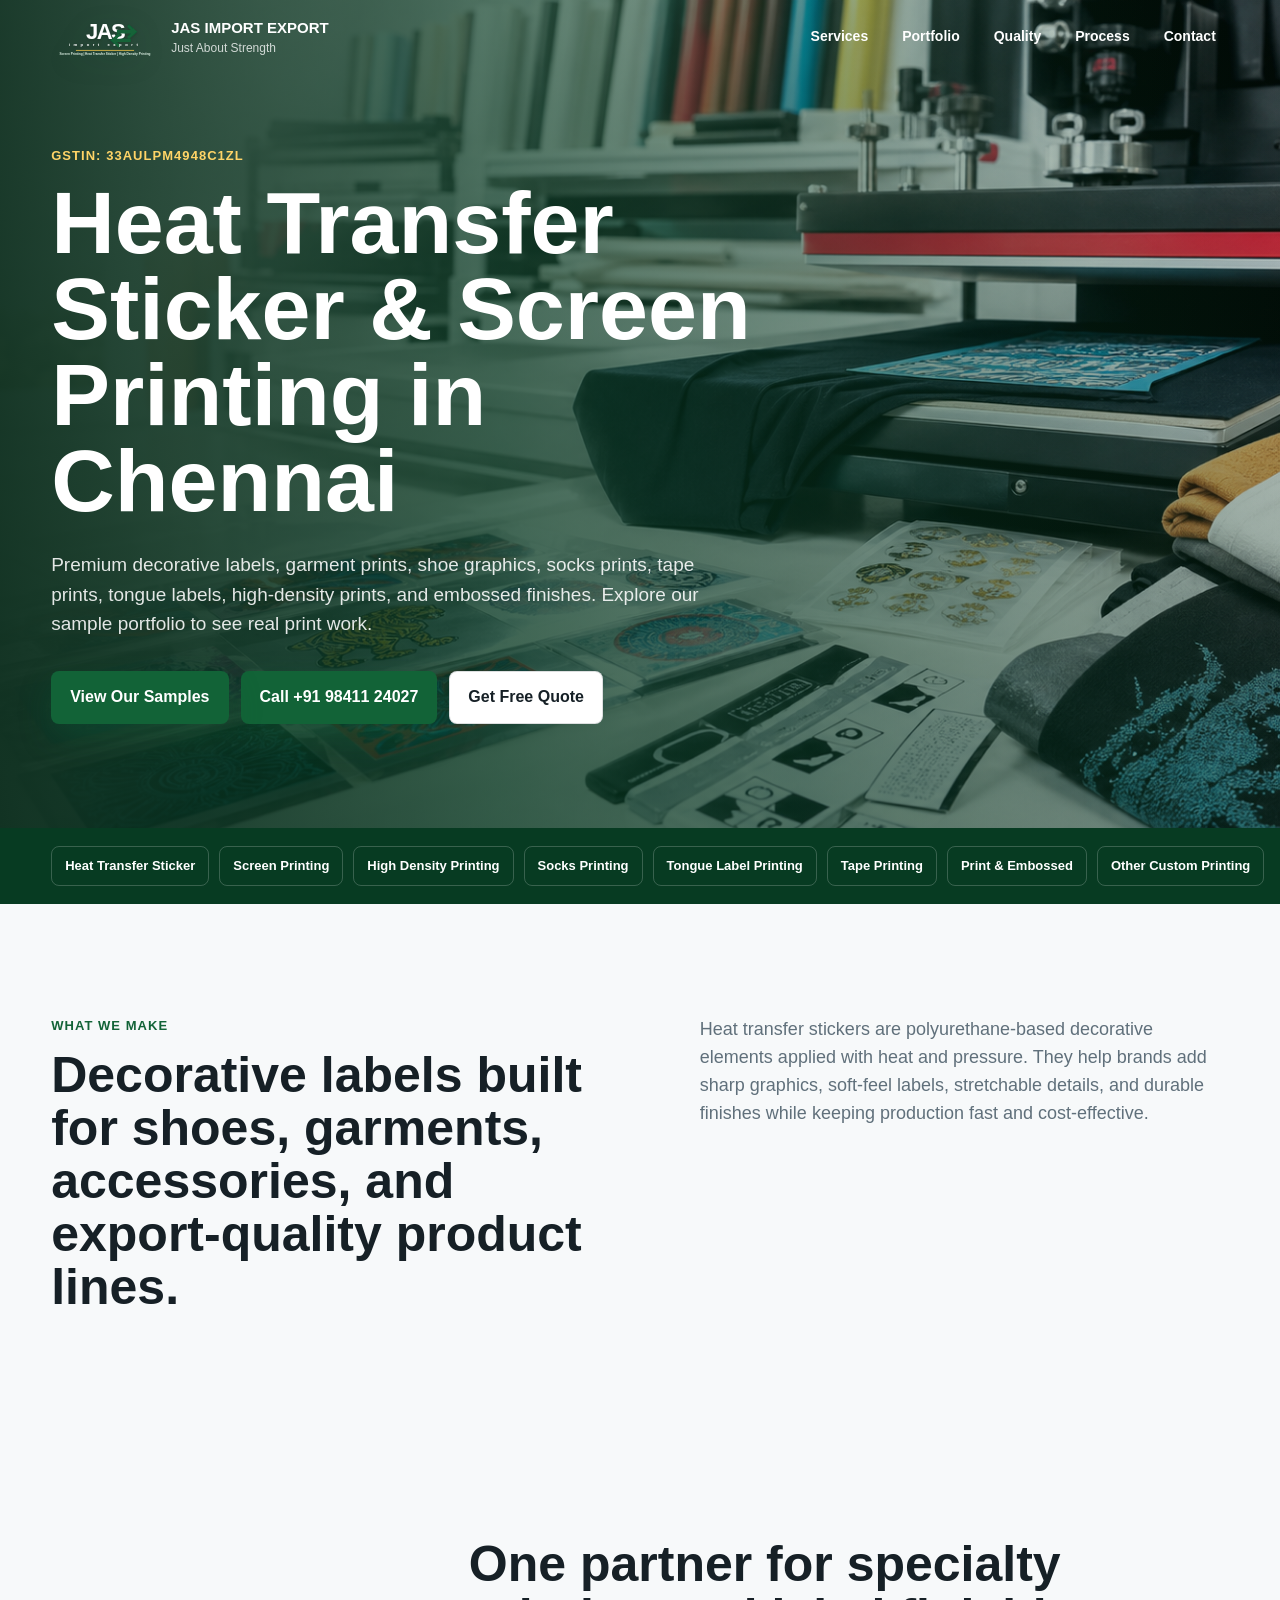
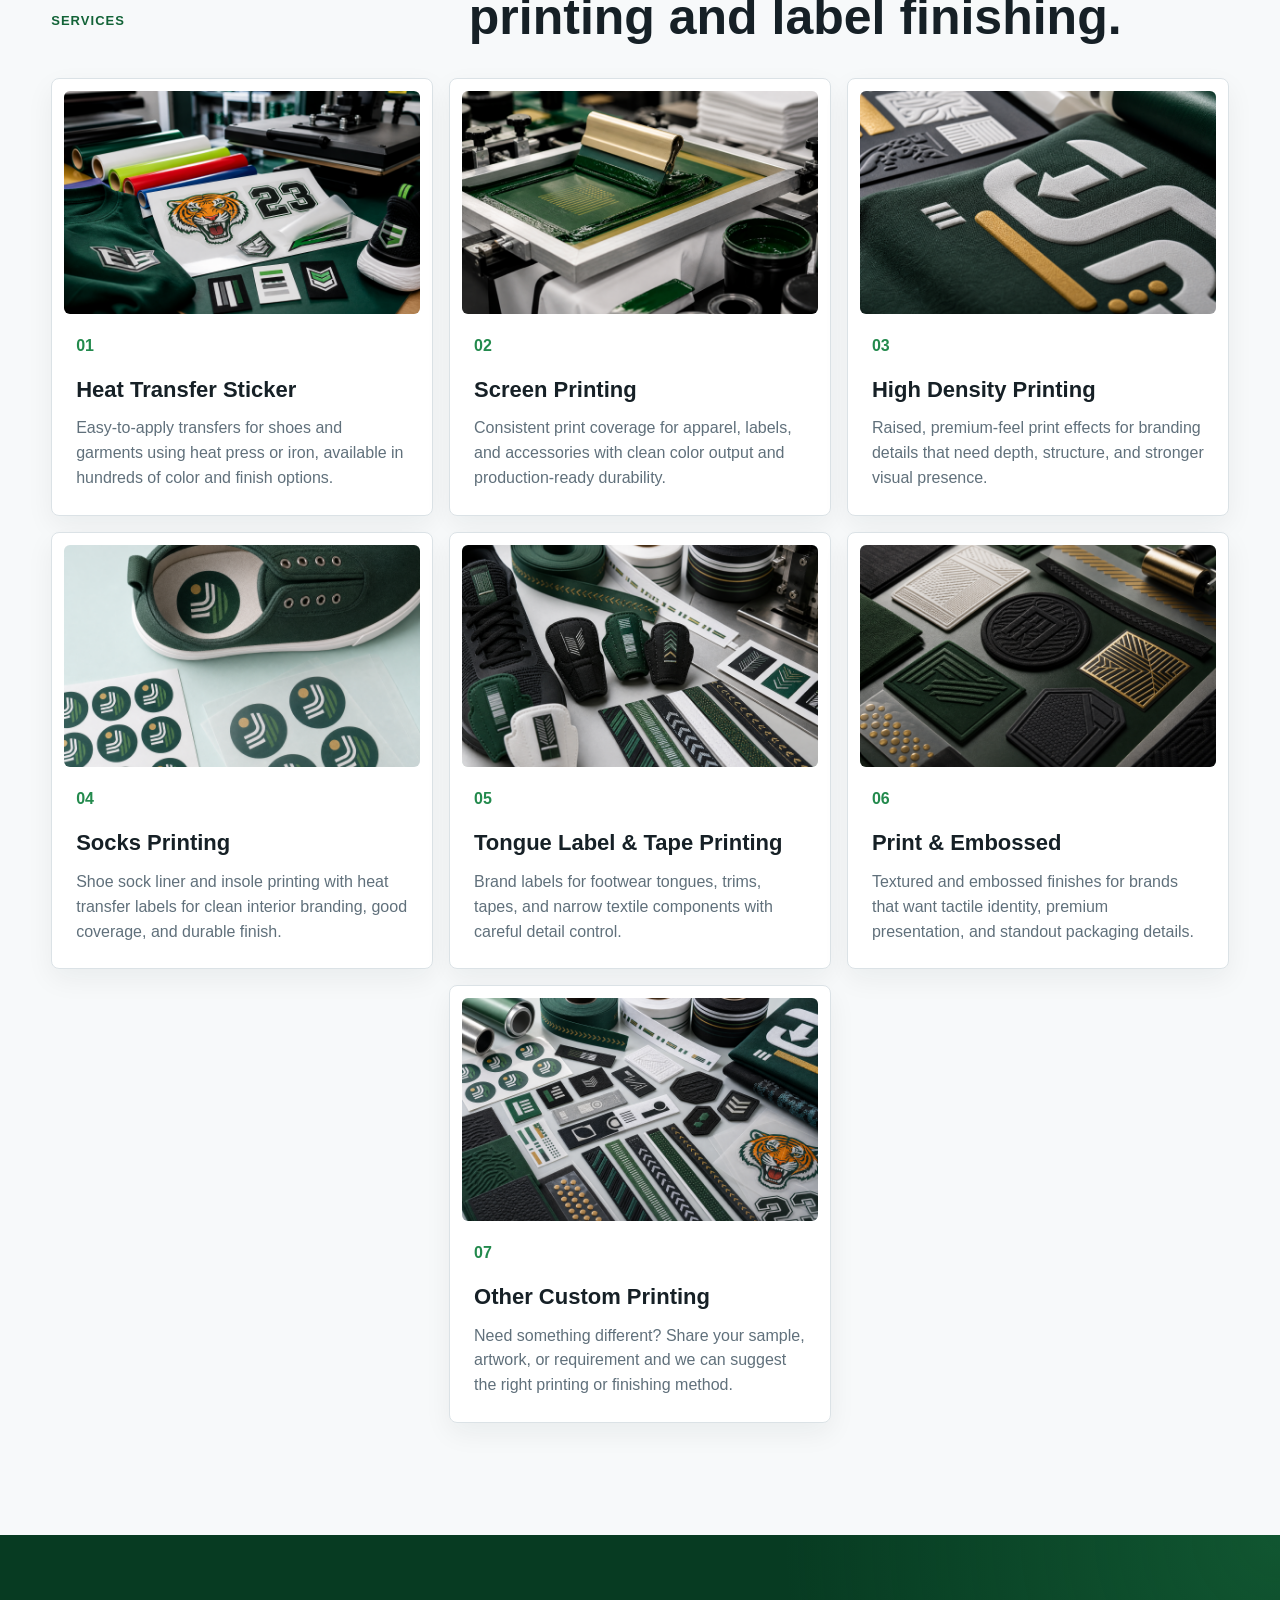
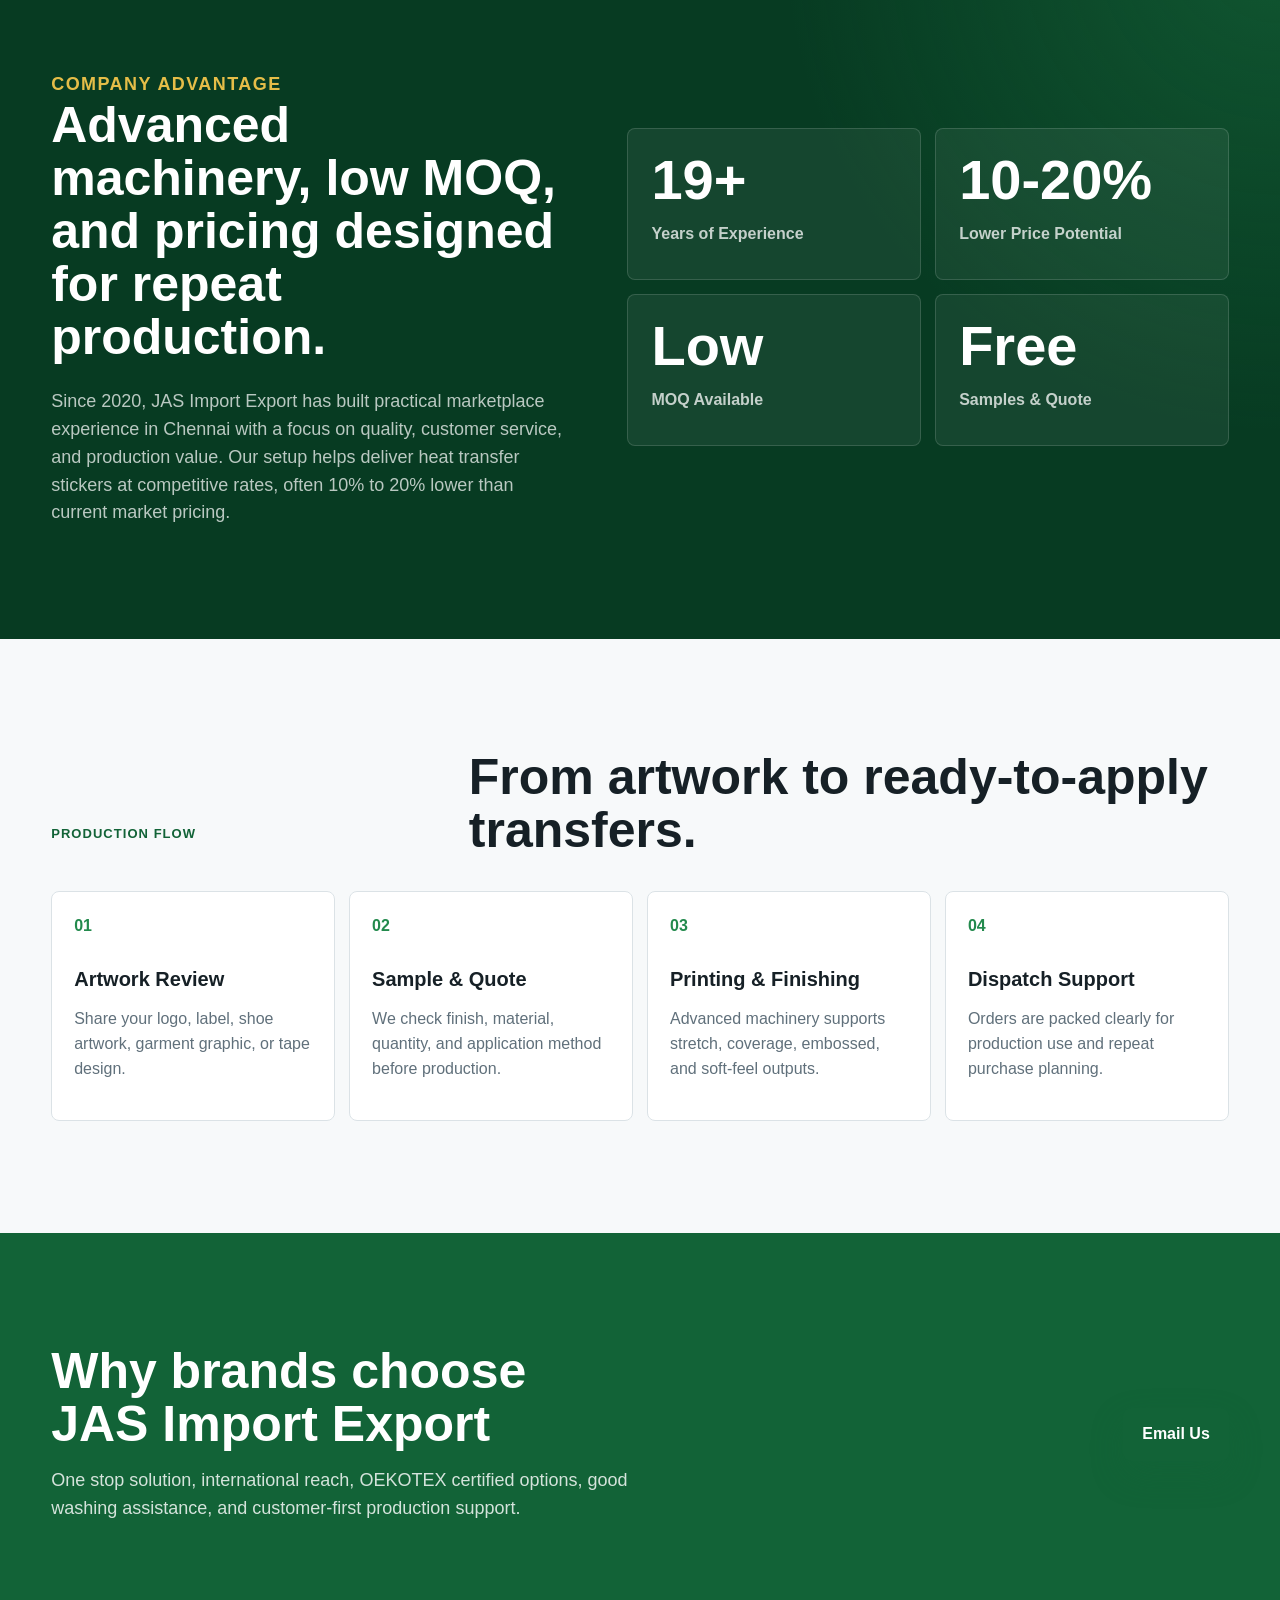
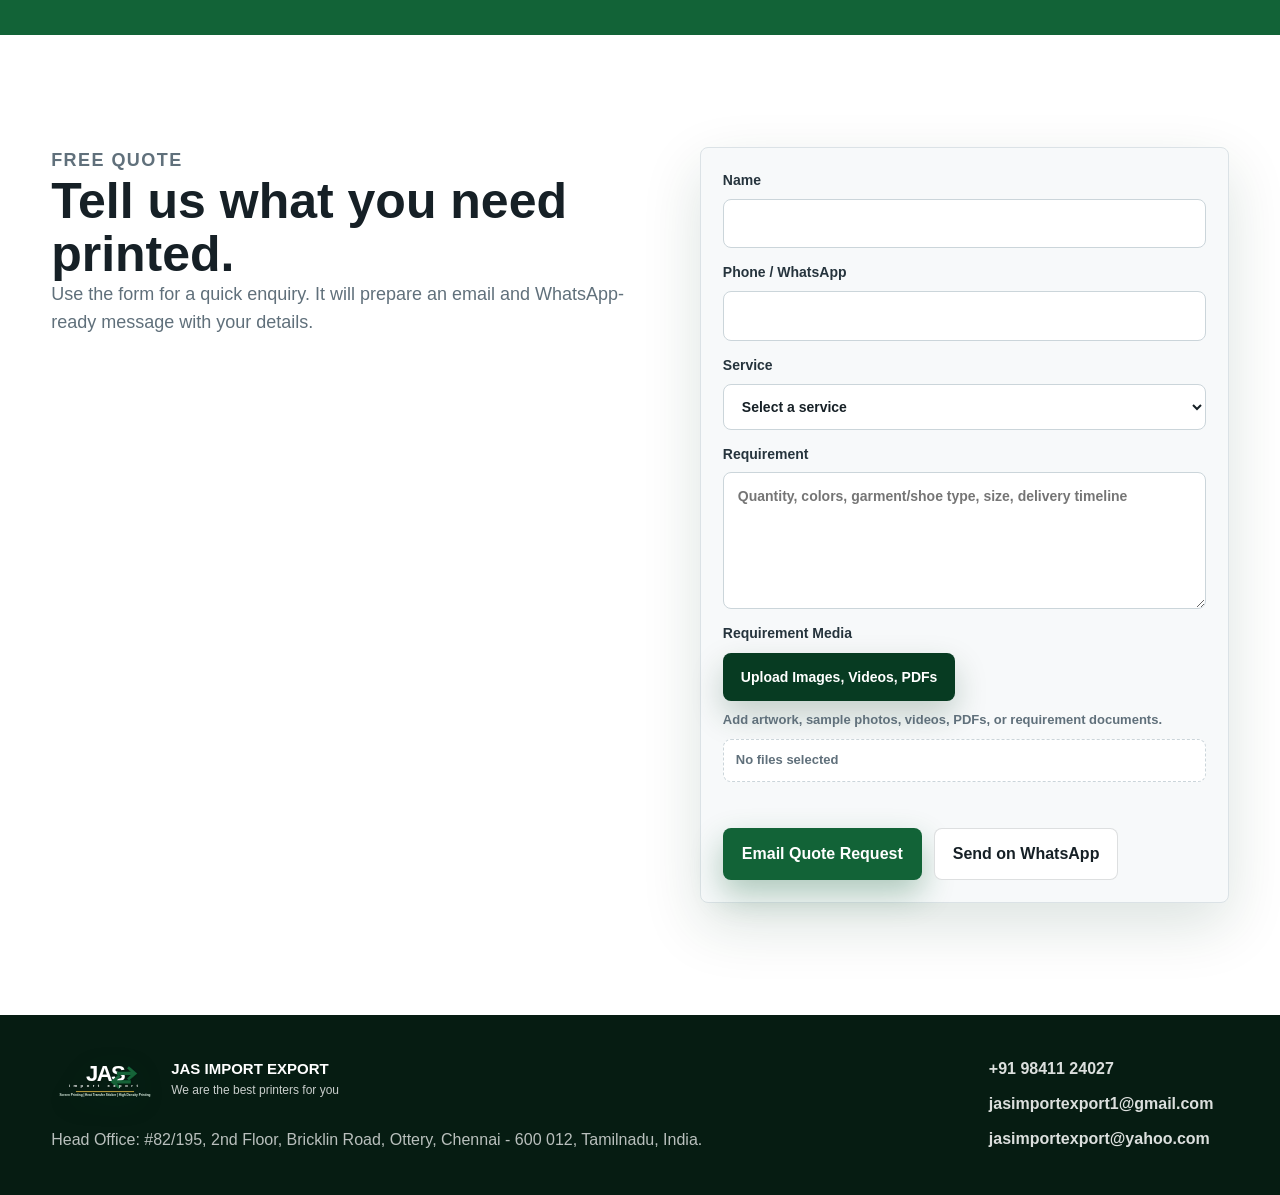
<file: index.html>
<!doctype html>
<html lang="en">
  <head>
    <meta charset="utf-8">
    <meta name="viewport" content="width=device-width, initial-scale=1">
    <title>JAS Import Export | Heat Transfer Sticker & Screen Printing Chennai</title>
    <meta
      name="description"
      content="JAS Import Export in Chennai offers heat transfer stickers, screen printing, high density printing, socks printing, tongue label printing, tape printing, print and embossed solutions."
    >
    <link rel="preload" as="image" href="./assets/heat-transfer-hero.png">
    <link rel="stylesheet" href="./styles.css">
  </head>
  <body>
    <header class="site-header" data-header>
      <a class="brand" href="#top" aria-label="JAS Import Export home">
        <img class="brand-mark" src="./assets/jas-logo.svg" alt="">
        <span>
          <strong>JAS Import Export</strong>
          <small>Just About Strength</small>
        </span>
      </a>

      <button class="menu-button" type="button" aria-expanded="false" aria-controls="site-nav" data-menu-button>
        <span></span>
        <span></span>
        <span></span>
        <span class="sr-only">Menu</span>
      </button>

      <nav id="site-nav" class="site-nav" data-site-nav>
        <a href="#services">Services</a>
        <a href="./portfolio.html">Portfolio</a>
        <a href="#quality">Quality</a>
        <a href="#process">Process</a>
        <a href="#contact">Contact</a>
      </nav>
    </header>

    <main id="top">
      <section class="hero">
        <img class="hero-image" src="./assets/heat-transfer-hero.png" alt="Heat transfer label and textile printing production setup">
        <div class="hero-shade"></div>
        <div class="hero-content">
          <p class="eyebrow">GSTIN: 33AULPM4948C1ZL</p>
          <h1>Heat Transfer Sticker & Screen Printing in Chennai</h1>
          <p class="hero-copy">
            Premium decorative labels, garment prints, shoe graphics, socks prints, tape prints, tongue labels, high-density prints, and embossed finishes. Explore our sample portfolio to see real print work.
          </p>
          <div class="hero-actions">
            <a class="button primary sample-cta" href="./portfolio.html">View Our Samples</a>
            <a class="button primary" href="tel:+919841124027">Call +91 98411 24027</a>
            <a class="button secondary" href="#quote">Get Free Quote</a>
          </div>
        </div>
      </section>

      <section class="ticker" aria-label="Core capabilities">
        <span>Heat Transfer Sticker</span>
        <span>Screen Printing</span>
        <span>High Density Printing</span>
        <span>Socks Printing</span>
        <span>Tongue Label Printing</span>
        <span>Tape Printing</span>
        <span>Print & Embossed</span>
        <span>Other Custom Printing</span>
      </section>

      <section class="intro section">
        <div>
          <p class="section-kicker">What We Make</p>
          <h2>Decorative labels built for shoes, garments, accessories, and export-quality product lines.</h2>
        </div>
        <p>
          Heat transfer stickers are polyurethane-based decorative elements applied with heat and pressure. They help brands add sharp graphics, soft-feel labels, stretchable details, and durable finishes while keeping production fast and cost-effective.
        </p>
      </section>

      <section id="services" class="section services">
        <div class="section-heading">
          <p class="section-kicker">Services</p>
          <h2>One partner for specialty printing and label finishing.</h2>
        </div>
        <div class="service-grid">
          <article class="service-card">
            <img class="service-image" src="./assets/service-heat-transfer.png" alt="Heat transfer sticker samples and heat press production setup">
            <span>01</span>
            <h3>Heat Transfer Sticker</h3>
            <p>Easy-to-apply transfers for shoes and garments using heat press or iron, available in hundreds of color and finish options.</p>
          </article>
          <article class="service-card">
            <img class="service-image" src="./assets/service-screen-printing.png" alt="Screen printing frame and ink on textile fabric">
            <span>02</span>
            <h3>Screen Printing</h3>
            <p>Consistent print coverage for apparel, labels, and accessories with clean color output and production-ready durability.</p>
          </article>
          <article class="service-card">
            <img class="service-image" src="./assets/service-high-density.png" alt="Raised high density print texture on fabric">
            <span>03</span>
            <h3>High Density Printing</h3>
            <p>Raised, premium-feel print effects for branding details that need depth, structure, and stronger visual presence.</p>
          </article>
          <article class="service-card">
            <img class="service-image" src="./assets/service-socks.png" alt="Shoe sock liner and insole print transfer samples">
            <span>04</span>
            <h3>Socks Printing</h3>
            <p>Shoe sock liner and insole printing with heat transfer labels for clean interior branding, good coverage, and durable finish.</p>
          </article>
          <article class="service-card">
            <img class="service-image" src="./assets/service-tongue-tape.png" alt="Printed shoe tongue labels and textile tape strips">
            <span>05</span>
            <h3>Tongue Label & Tape Printing</h3>
            <p>Brand labels for footwear tongues, trims, tapes, and narrow textile components with careful detail control.</p>
          </article>
          <article class="service-card">
            <img class="service-image" src="./assets/service-embossed.png" alt="Embossed and raised printed label finishing samples">
            <span>06</span>
            <h3>Print & Embossed</h3>
            <p>Textured and embossed finishes for brands that want tactile identity, premium presentation, and standout packaging details.</p>
          </article>
          <article class="service-card">
            <img class="service-image" src="./assets/service-other.png" alt="Assorted custom textile and footwear printing samples">
            <span>07</span>
            <h3>Other Custom Printing</h3>
            <p>Need something different? Share your sample, artwork, or requirement and we can suggest the right printing or finishing method.</p>
          </article>
        </div>
      </section>

      <section id="quality" class="section quality-band">
        <div class="quality-copy">
          <p class="section-kicker">Company Advantage</p>
          <h2>Advanced machinery, low MOQ, and pricing designed for repeat production.</h2>
          <p>
            Since 2020, JAS Import Export has built practical marketplace experience in Chennai with a focus on quality, customer service, and production value. Our setup helps deliver heat transfer stickers at competitive rates, often 10% to 20% lower than current market pricing.
          </p>
        </div>
        <div class="stat-grid">
          <div>
            <strong>19+</strong>
            <span>Years of Experience</span>
          </div>
          <div>
            <strong>10-20%</strong>
            <span>Lower Price Potential</span>
          </div>
          <div>
            <strong>Low</strong>
            <span>MOQ Available</span>
          </div>
          <div>
            <strong>Free</strong>
            <span>Samples & Quote</span>
          </div>
        </div>
      </section>

      <section id="process" class="section process">
        <div class="section-heading">
          <p class="section-kicker">Production Flow</p>
          <h2>From artwork to ready-to-apply transfers.</h2>
        </div>
        <ol class="steps">
          <li>
            <span>Artwork Review</span>
            <p>Share your logo, label, shoe artwork, garment graphic, or tape design.</p>
          </li>
          <li>
            <span>Sample & Quote</span>
            <p>We check finish, material, quantity, and application method before production.</p>
          </li>
          <li>
            <span>Printing & Finishing</span>
            <p>Advanced machinery supports stretch, coverage, embossed, and soft-feel outputs.</p>
          </li>
          <li>
            <span>Dispatch Support</span>
            <p>Orders are packed clearly for production use and repeat purchase planning.</p>
          </li>
        </ol>
      </section>

      <section class="section proof">
        <div>
          <h2>Why brands choose JAS Import Export</h2>
          <p>One stop solution, international reach, OEKOTEX certified options, good washing assistance, and customer-first production support.</p>
        </div>
        <a class="button primary" href="mailto:jasimportexport1@gmail.com?subject=Heat%20Transfer%20Sticker%20Quote%20Request">Email Us</a>
      </section>

      <section id="quote" class="section quote-section">
        <div class="quote-copy">
          <p class="section-kicker">Free Quote</p>
          <h2>Tell us what you need printed.</h2>
          <p>Use the form for a quick enquiry. It will prepare an email and WhatsApp-ready message with your details.</p>
        </div>
        <form class="quote-form" data-quote-form>
          <label>
            Name
            <input name="name" type="text" autocomplete="name" required>
          </label>
          <label>
            Phone / WhatsApp
            <input name="phone" type="tel" autocomplete="tel" required>
          </label>
          <label>
            Service
            <select name="service" required>
              <option value="">Select a service</option>
              <option>Heat Transfer Sticker</option>
              <option>Screen Printing</option>
              <option>High Density Printing</option>
              <option>Socks Printing</option>
              <option>Tongue Label Printing</option>
              <option>Tape Printing</option>
              <option>Print and Embossed</option>
              <option>Other</option>
            </select>
          </label>
          <label>
            Requirement
            <textarea name="message" rows="5" placeholder="Quantity, colors, garment/shoe type, size, delivery timeline"></textarea>
          </label>
          <label class="file-upload">
            Requirement Media
            <input
              class="sr-only"
              name="media"
              type="file"
              accept="image/*,video/*,.pdf,.doc,.docx,.xls,.xlsx,.ppt,.pptx,.txt"
              multiple
              data-media-upload
            >
            <span class="file-upload-button">Upload Images, Videos, PDFs</span>
            <span class="file-upload-help">Add artwork, sample photos, videos, PDFs, or requirement documents.</span>
            <span class="file-upload-list" data-media-list>No files selected</span>
          </label>
          <div class="form-actions">
            <button class="button primary" type="submit" data-submit-email>Email Quote Request</button>
            <button class="button secondary" type="button" data-whatsapp>Send on WhatsApp</button>
          </div>
        </form>
      </section>
    </main>

    <footer id="contact" class="site-footer">
      <div>
        <a class="brand footer-brand" href="#top">
          <img class="brand-mark" src="./assets/jas-logo.svg" alt="">
          <span>
            <strong>JAS Import Export</strong>
            <small>We are the best printers for you</small>
          </span>
        </a>
        <p>Head Office: #82/195, 2nd Floor, Bricklin Road, Ottery, Chennai - 600 012, Tamilnadu, India.</p>
      </div>
      <address>
        <a href="tel:+919841124027">+91 98411 24027</a>
        <a href="mailto:jasimportexport1@gmail.com">jasimportexport1@gmail.com</a>
        <a href="mailto:jasimportexport@yahoo.com">jasimportexport@yahoo.com</a>
      </address>
    </footer>

    <script src="./script.js"></script>
  </body>
</html>
</file>
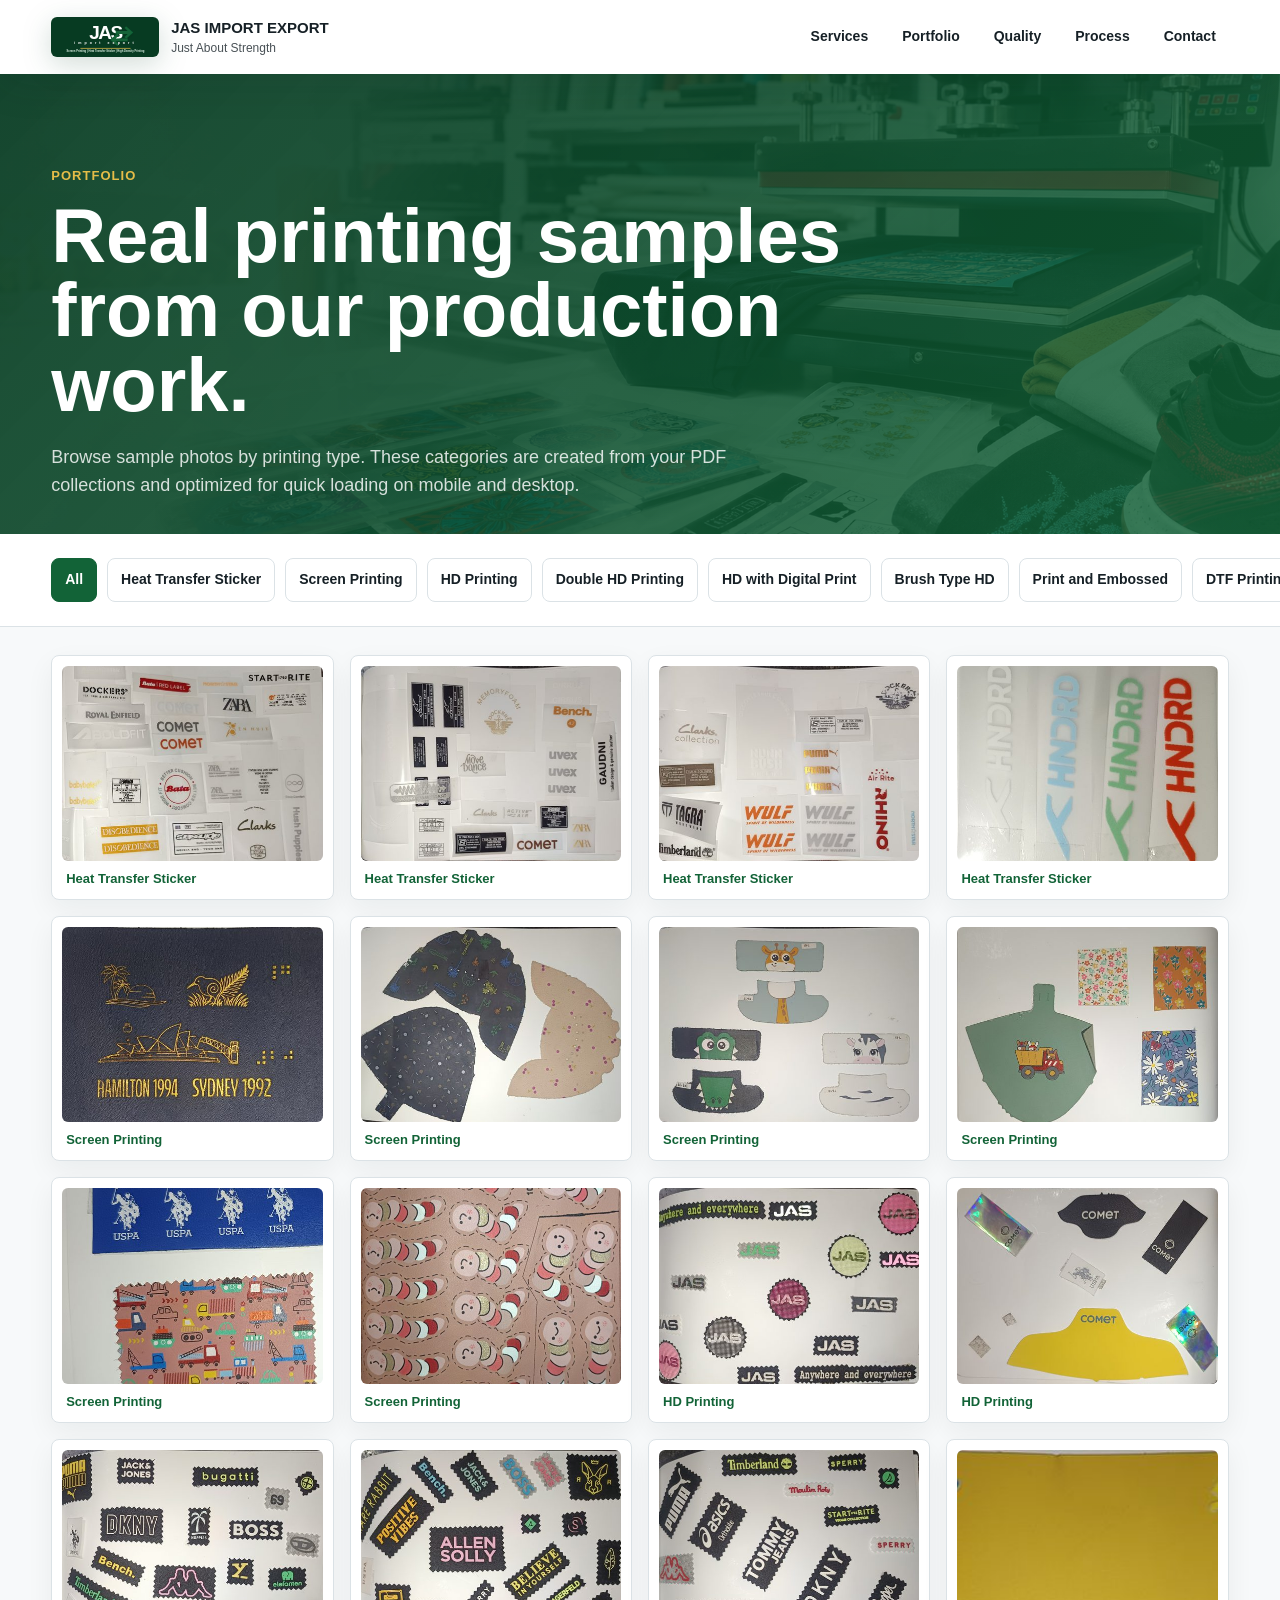
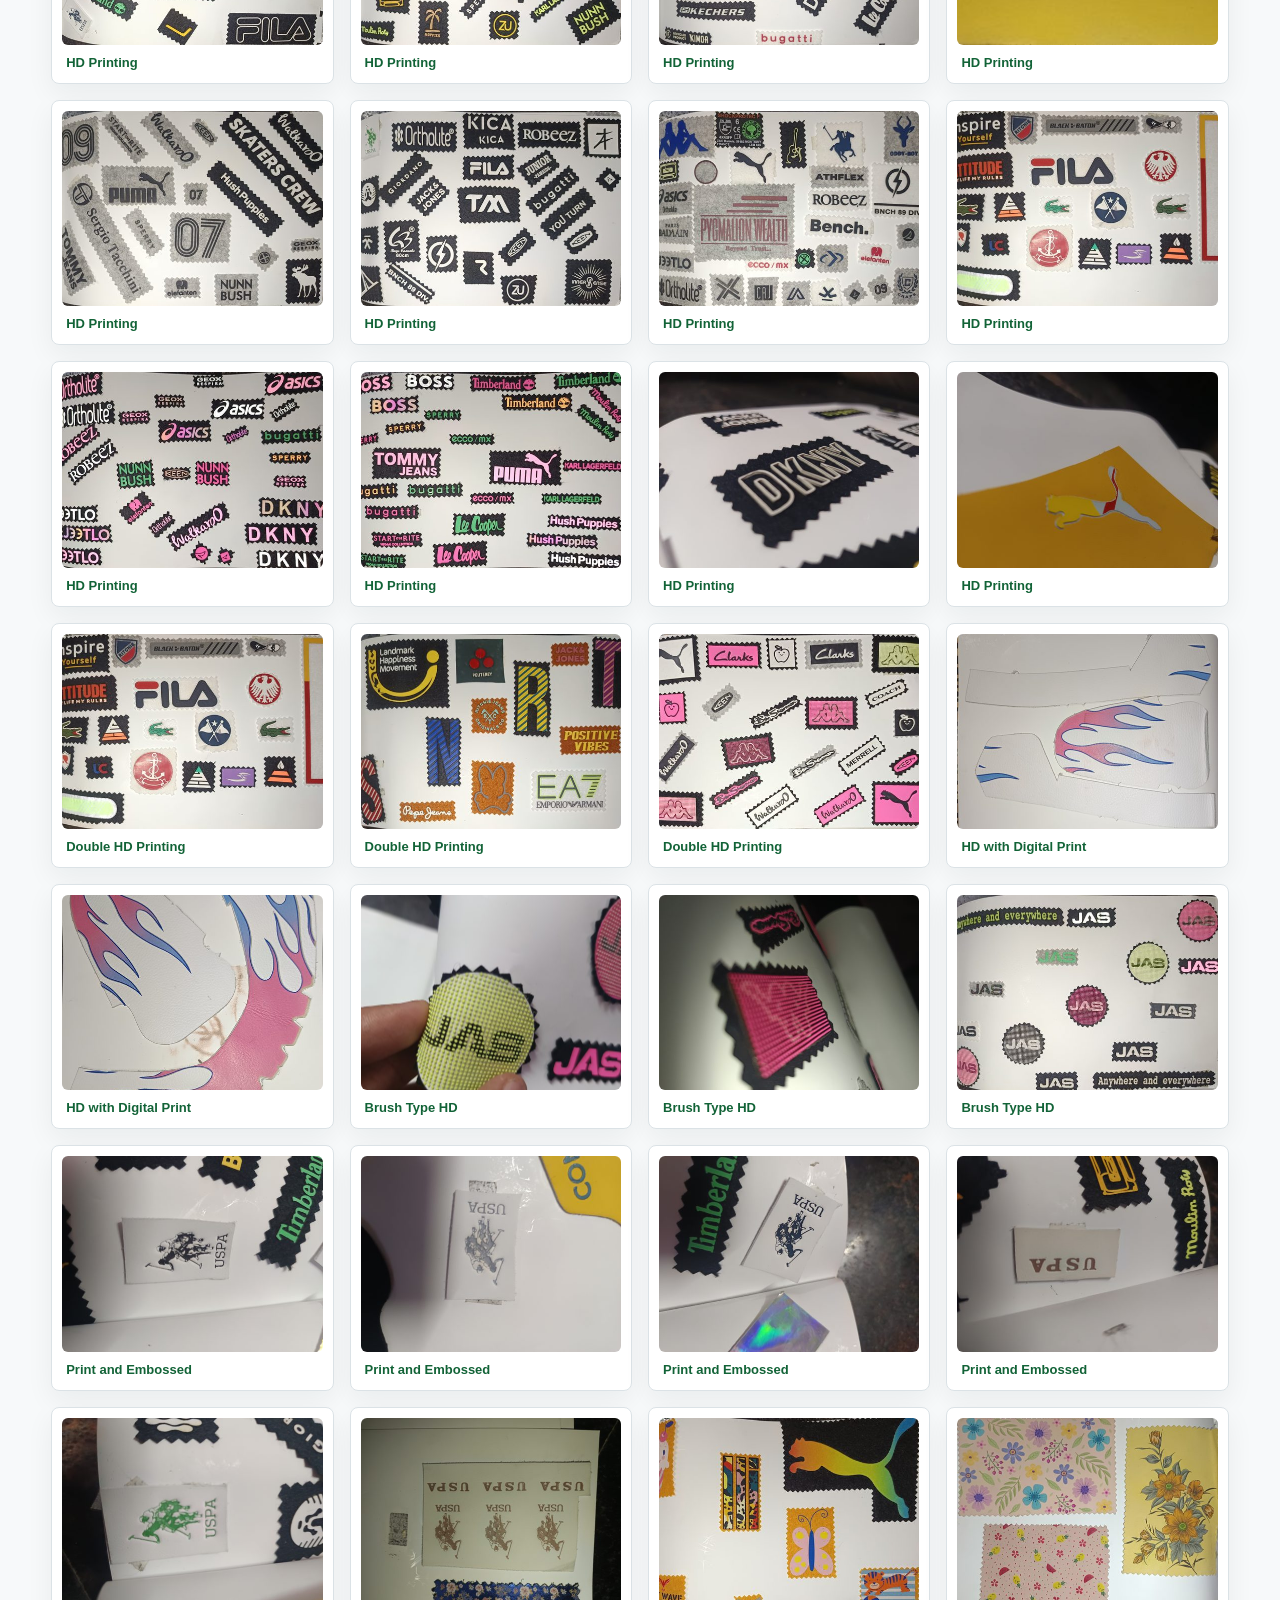
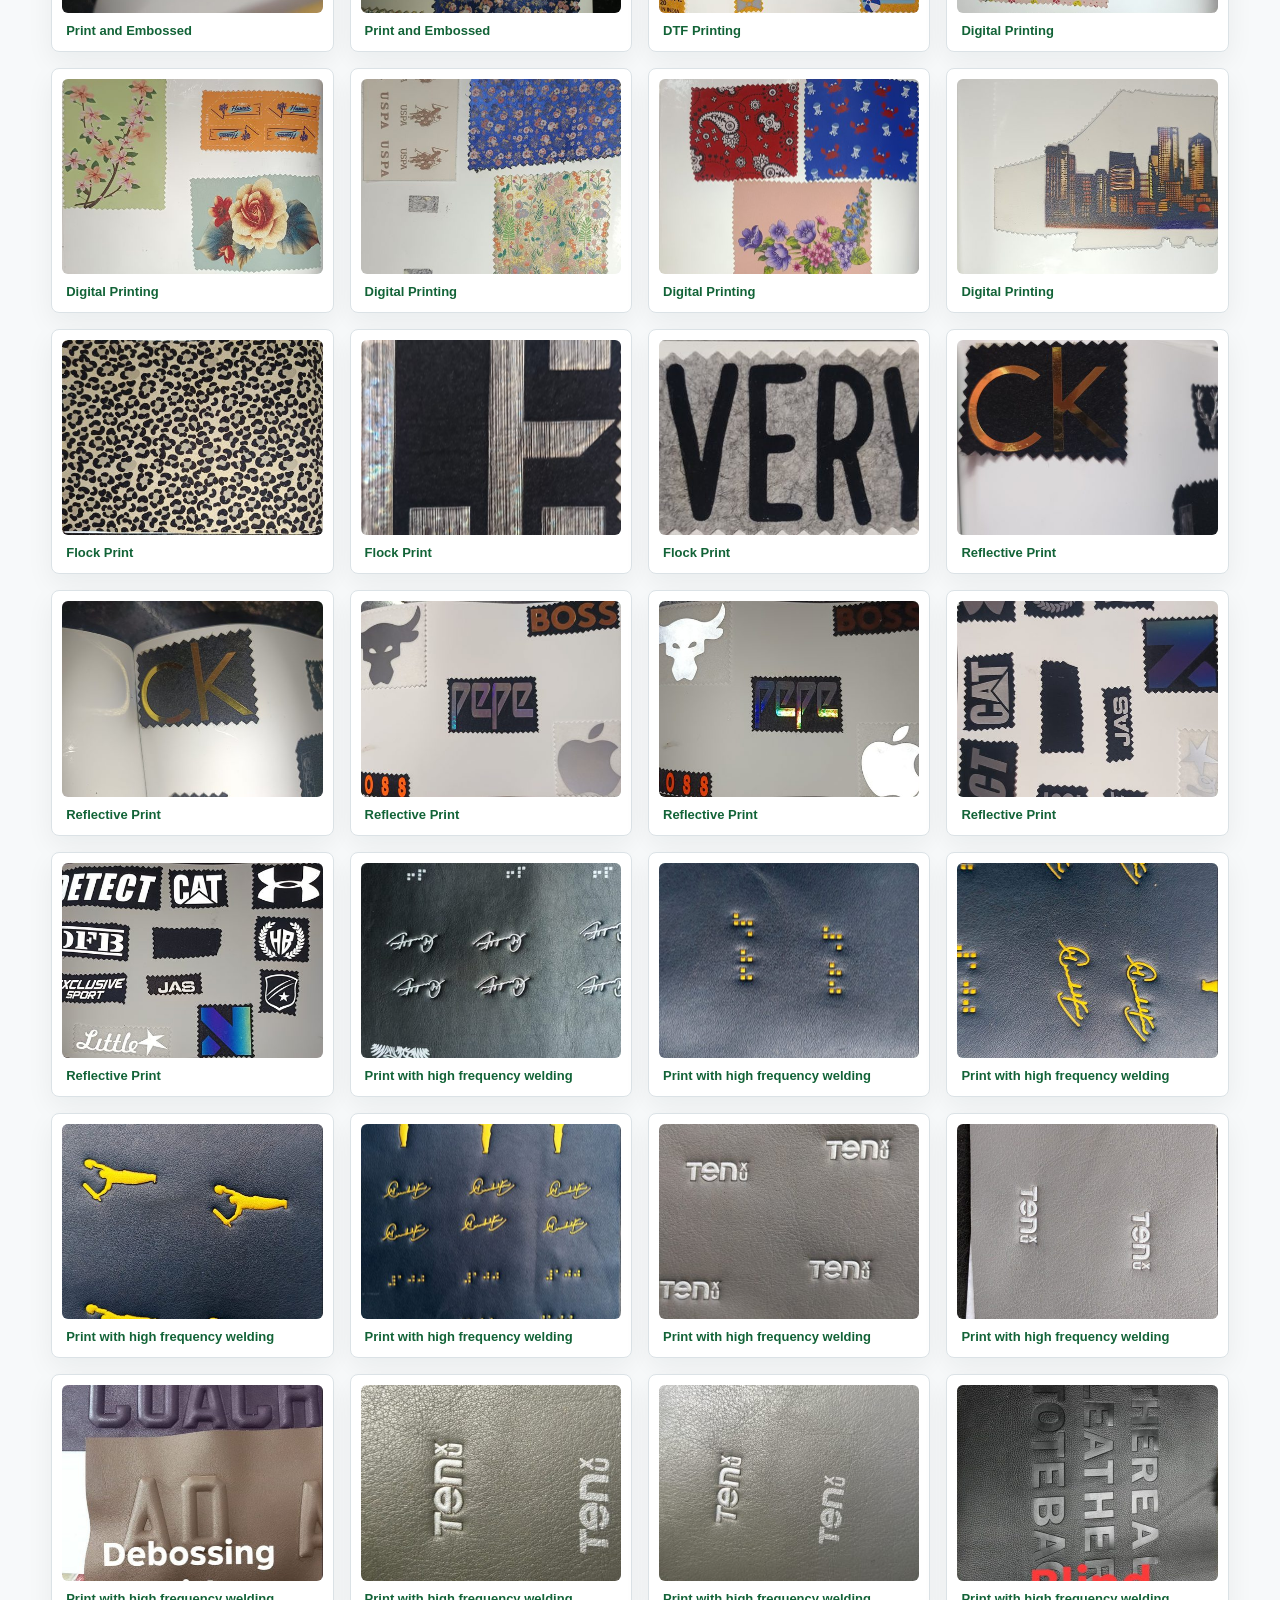
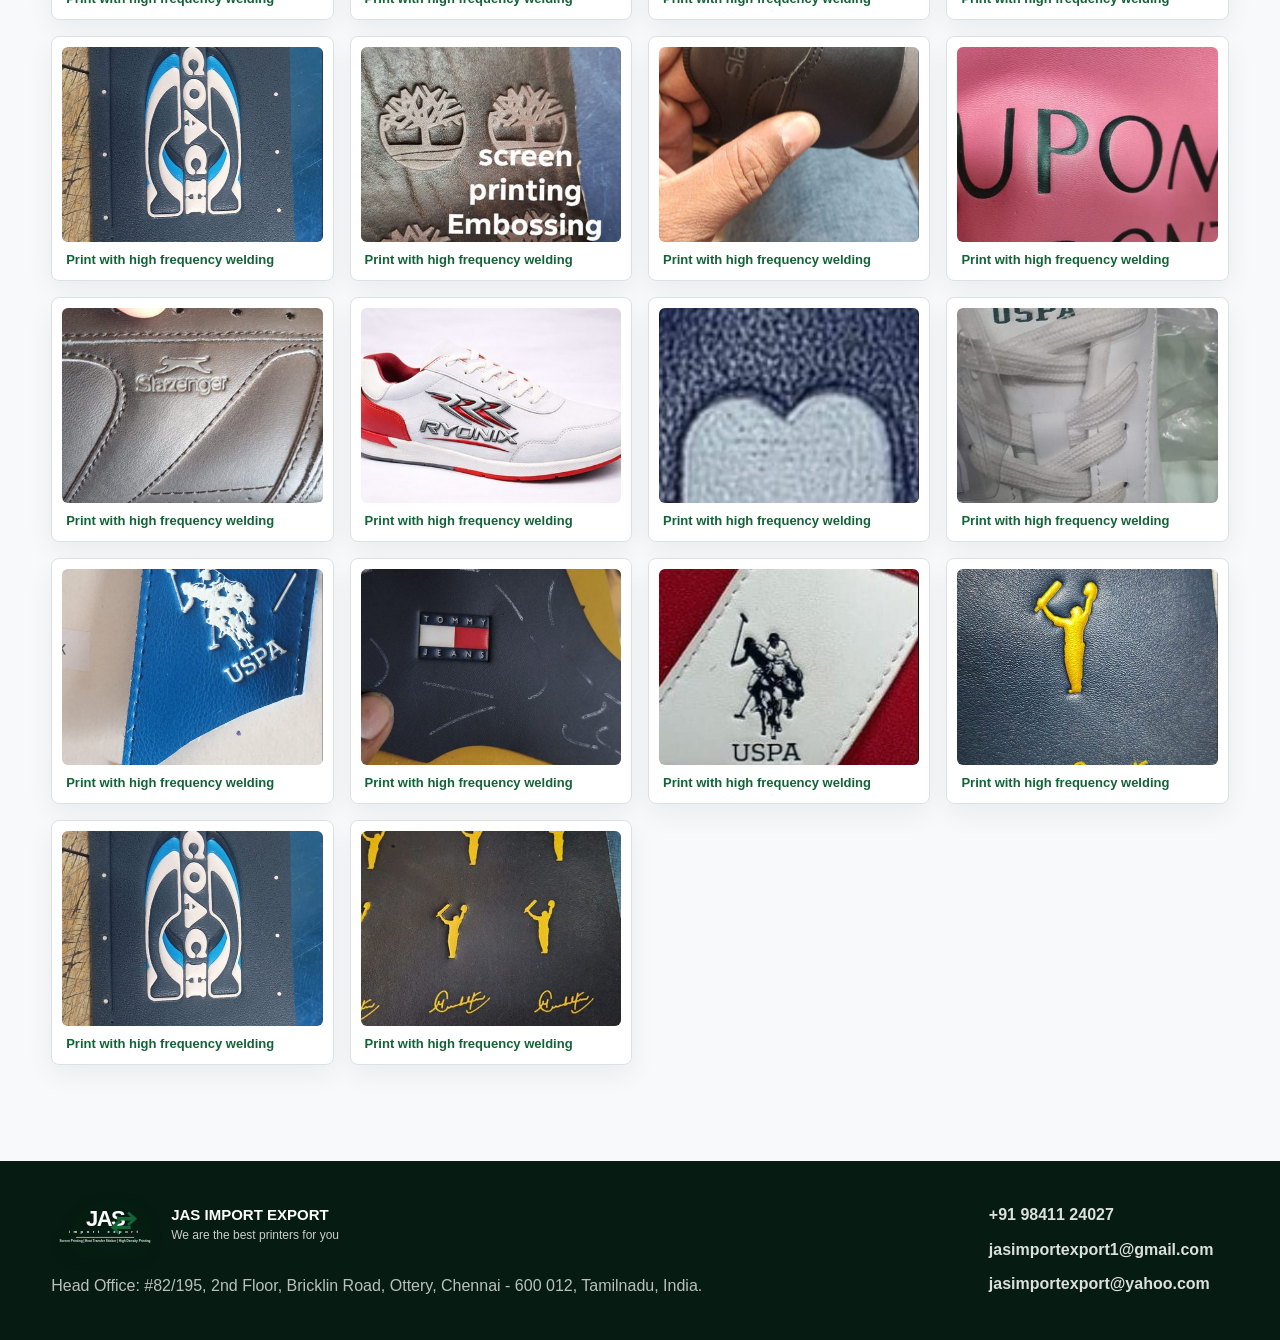
<file: portfolio.html>
<!doctype html>
<html lang="en">
  <head>
    <meta charset="utf-8">
    <meta name="viewport" content="width=device-width, initial-scale=1">
    <title>Portfolio | JAS Import Export Printing Samples</title>
    <meta
      name="description"
      content="Portfolio of JAS Import Export printing samples including heat transfer sticker, screen printing, HD printing, DTF printing, flock print, reflective print, embossed print and more."
    >
    <link rel="stylesheet" href="./styles.css">
  </head>
  <body class="portfolio-page">
    <header class="site-header is-scrolled" data-header>
      <a class="brand" href="./index.html" aria-label="JAS Import Export home">
        <img class="brand-mark" src="./assets/jas-logo.svg" alt="">
        <span>
          <strong>JAS Import Export</strong>
          <small>Just About Strength</small>
        </span>
      </a>

      <button class="menu-button" type="button" aria-expanded="false" aria-controls="site-nav" data-menu-button>
        <span></span>
        <span></span>
        <span></span>
        <span class="sr-only">Menu</span>
      </button>

      <nav id="site-nav" class="site-nav" data-site-nav>
        <a href="./index.html#services">Services</a>
        <a href="./portfolio.html" aria-current="page">Portfolio</a>
        <a href="./index.html#quality">Quality</a>
        <a href="./index.html#process">Process</a>
        <a href="./index.html#contact">Contact</a>
      </nav>
    </header>

    <main>
      <section class="portfolio-hero">
        <div>
          <p class="section-kicker">Portfolio</p>
          <h1>Real printing samples from our production work.</h1>
          <p>
            Browse sample photos by printing type. These categories are created from your PDF collections and optimized for quick loading on mobile and desktop.
          </p>
        </div>
      </section>

      <section class="portfolio-toolbar" aria-label="Portfolio filters">
        <button class="filter-button is-active" type="button" data-filter="all">All</button>
      </section>

      <section class="portfolio-gallery" data-portfolio-grid aria-live="polite"></section>
    </main>

    <div class="portfolio-lightbox" data-lightbox hidden>
      <button class="lightbox-close" type="button" data-lightbox-close aria-label="Close preview">X</button>
      <img data-lightbox-image alt="">
      <p data-lightbox-title></p>
    </div>

    <footer id="contact" class="site-footer">
      <div>
        <a class="brand footer-brand" href="./index.html">
          <img class="brand-mark" src="./assets/jas-logo.svg" alt="">
          <span>
            <strong>JAS Import Export</strong>
            <small>We are the best printers for you</small>
          </span>
        </a>
        <p>Head Office: #82/195, 2nd Floor, Bricklin Road, Ottery, Chennai - 600 012, Tamilnadu, India.</p>
      </div>
      <address>
        <a href="tel:+919841124027">+91 98411 24027</a>
        <a href="mailto:jasimportexport1@gmail.com">jasimportexport1@gmail.com</a>
        <a href="mailto:jasimportexport@yahoo.com">jasimportexport@yahoo.com</a>
      </address>
    </footer>

    <script src="./portfolio-data.js"></script>
    <script src="./portfolio.js"></script>
    <script src="./script.js"></script>
  </body>
</html>
</file>
<file: styles.css>
:root {
  color-scheme: light;
  --ink: #162026;
  --muted: #60707b;
  --line: #dbe2e6;
  --paper: #f7f9fa;
  --white: #ffffff;
  --green-deep: #073b22;
  --green: #126337;
  --green-bright: #238a4d;
  --mint: #dff2e6;
  --yellow: #e5bd48;
  --graphite: #26343d;
  --shadow: 0 22px 60px rgba(7, 59, 34, 0.14);
  --radius: 8px;
}

* {
  box-sizing: border-box;
}

html {
  scroll-behavior: smooth;
}

body {
  margin: 0;
  font-family: Arial, Helvetica, sans-serif;
  color: var(--ink);
  background: var(--paper);
  line-height: 1.55;
}

body.nav-open {
  overflow: hidden;
}

a {
  color: inherit;
  text-decoration: none;
}

img {
  display: block;
  max-width: 100%;
}

.sr-only {
  position: absolute;
  width: 1px;
  height: 1px;
  padding: 0;
  margin: -1px;
  overflow: hidden;
  clip: rect(0, 0, 0, 0);
  white-space: nowrap;
  border: 0;
}

.site-header {
  position: fixed;
  z-index: 20;
  top: 0;
  left: 0;
  right: 0;
  display: flex;
  align-items: center;
  justify-content: space-between;
  gap: 24px;
  padding: 16px clamp(18px, 4vw, 56px);
  color: var(--white);
  transition: background 180ms ease, box-shadow 180ms ease, color 180ms ease;
}

.site-header.is-scrolled,
.site-header.is-open {
  color: var(--ink);
  background: rgba(255, 255, 255, 0.96);
  box-shadow: 0 12px 38px rgba(18, 32, 40, 0.11);
  backdrop-filter: blur(18px);
}

.brand {
  display: inline-flex;
  align-items: center;
  gap: 12px;
  min-width: 220px;
}

.brand-mark {
  width: 108px;
  height: 40px;
  object-fit: contain;
  filter: drop-shadow(0 7px 14px rgba(7, 59, 34, 0.18));
}

.site-header.is-scrolled .brand-mark,
.site-header.is-open .brand-mark {
  background: var(--green-deep);
  border-radius: 6px;
  padding: 3px 6px;
}

.brand strong,
.brand small {
  display: block;
}

.brand strong {
  font-size: 15px;
  text-transform: uppercase;
}

.brand small {
  color: currentColor;
  opacity: 0.78;
  font-size: 12px;
}

.site-nav {
  display: flex;
  align-items: center;
  gap: 8px;
}

.site-nav a {
  padding: 10px 13px;
  border-radius: var(--radius);
  font-weight: 700;
  font-size: 14px;
}

.site-nav a:hover {
  background: rgba(255, 255, 255, 0.16);
}

.site-header.is-scrolled .site-nav a:hover,
.site-header.is-open .site-nav a:hover {
  background: #edf2f4;
}

.menu-button {
  display: none;
  width: 44px;
  height: 44px;
  border: 1px solid rgba(255, 255, 255, 0.38);
  border-radius: var(--radius);
  background: rgba(255, 255, 255, 0.08);
  padding: 10px;
}

.site-header.is-scrolled .menu-button,
.site-header.is-open .menu-button {
  border-color: var(--line);
  background: var(--white);
}

.menu-button span:not(.sr-only) {
  display: block;
  height: 2px;
  background: currentColor;
  margin: 5px 0;
}

.hero {
  position: relative;
  min-height: 92svh;
  display: grid;
  align-items: center;
  overflow: hidden;
  padding: 116px clamp(18px, 4vw, 56px) 74px;
}

.hero-image,
.hero-shade {
  position: absolute;
  inset: 0;
  width: 100%;
  height: 100%;
}

.hero-image {
  object-fit: cover;
}

.hero-shade {
  background:
    linear-gradient(90deg, rgba(5, 40, 23, 0.9) 0%, rgba(7, 59, 34, 0.66) 39%, rgba(7, 59, 34, 0.12) 100%),
    linear-gradient(0deg, rgba(5, 40, 23, 0.42), rgba(5, 40, 23, 0.04));
}

.hero-content {
  position: relative;
  z-index: 1;
  max-width: 710px;
  color: var(--white);
}

.eyebrow,
.section-kicker {
  margin: 0 0 13px;
  font-size: 13px;
  font-weight: 800;
  letter-spacing: 0.08em;
  text-transform: uppercase;
}

.eyebrow {
  color: #ffd467;
}

h1,
h2,
h3,
p {
  overflow-wrap: anywhere;
}

h1 {
  margin: 0;
  font-size: clamp(42px, 7.5vw, 88px);
  line-height: 0.98;
  letter-spacing: 0;
  max-width: 900px;
}

h2 {
  margin: 0;
  font-size: clamp(30px, 4vw, 50px);
  line-height: 1.06;
  letter-spacing: 0;
}

h3 {
  margin: 0;
  font-size: 22px;
  line-height: 1.18;
}

.hero-copy {
  max-width: 650px;
  margin: 26px 0 0;
  color: rgba(255, 255, 255, 0.88);
  font-size: 19px;
}

.hero-actions,
.form-actions {
  display: flex;
  flex-wrap: wrap;
  gap: 12px;
  margin-top: 32px;
}

.button {
  display: inline-flex;
  align-items: center;
  justify-content: center;
  min-height: 48px;
  padding: 13px 18px;
  border: 1px solid transparent;
  border-radius: var(--radius);
  font: inherit;
  font-weight: 800;
  cursor: pointer;
  transition: transform 160ms ease, box-shadow 160ms ease, background 160ms ease;
}

.button:hover {
  transform: translateY(-1px);
}

.button.primary {
  background: var(--green);
  color: var(--white);
  box-shadow: 0 14px 32px rgba(18, 99, 55, 0.32);
}

.sample-cta {
  position: relative;
  overflow: hidden;
  isolation: isolate;
  background: linear-gradient(135deg, #168247, #22a75b);
  animation: sampleCtaPulse 1.45s ease-in-out infinite;
}

.sample-cta::after {
  content: "";
  position: absolute;
  z-index: -1;
  inset: -42% auto -42% -70%;
  width: 56%;
  transform: rotate(18deg);
  background: linear-gradient(90deg, transparent, rgba(255, 255, 255, 0.58), transparent);
  animation: sampleCtaShine 2.1s ease-in-out infinite;
}

.sample-cta:hover {
  animation-play-state: paused;
  box-shadow: 0 18px 42px rgba(35, 138, 77, 0.52);
}

@keyframes sampleCtaPulse {
  0%,
  100% {
    transform: scale(1);
    box-shadow: 0 14px 32px rgba(18, 99, 55, 0.32);
  }

  50% {
    transform: scale(1.045);
    box-shadow: 0 20px 46px rgba(229, 189, 72, 0.36), 0 0 0 6px rgba(229, 189, 72, 0.16);
  }
}

@keyframes sampleCtaShine {
  0% {
    left: -70%;
  }

  52%,
  100% {
    left: 125%;
  }
}

@media (prefers-reduced-motion: reduce) {
  .sample-cta,
  .sample-cta::after {
    animation: none;
  }
}

.button.secondary {
  background: var(--white);
  color: var(--ink);
  border-color: rgba(18, 32, 40, 0.14);
}

.ticker {
  display: flex;
  gap: 10px;
  overflow-x: auto;
  padding: 18px clamp(18px, 4vw, 56px);
  background: var(--green-deep);
  color: var(--white);
  scrollbar-width: none;
}

.ticker::-webkit-scrollbar {
  display: none;
}

.ticker span {
  flex: 0 0 auto;
  border: 1px solid rgba(255, 255, 255, 0.2);
  border-radius: var(--radius);
  padding: 9px 13px;
  font-weight: 800;
  font-size: 13px;
}

.section {
  padding: clamp(62px, 9vw, 112px) clamp(18px, 4vw, 56px);
}

.intro,
.proof,
.quote-section {
  display: grid;
  grid-template-columns: minmax(0, 1.05fr) minmax(280px, 0.95fr);
  gap: clamp(28px, 5vw, 70px);
  align-items: start;
}

.intro p:last-child,
.quality-copy p,
.proof p,
.quote-copy p {
  margin: 0;
  color: var(--muted);
  font-size: 18px;
}

.section-kicker {
  color: var(--green);
}

.section-heading {
  display: flex;
  justify-content: space-between;
  align-items: end;
  gap: 28px;
  margin-bottom: 34px;
}

.section-heading h2 {
  max-width: 760px;
}

.service-grid {
  display: grid;
  grid-template-columns: repeat(3, minmax(0, 1fr));
  gap: 16px;
}

.service-card {
  background: var(--white);
  border: 1px solid var(--line);
  border-radius: var(--radius);
  padding: 12px 12px 24px;
  box-shadow: 0 10px 28px rgba(18, 32, 40, 0.06);
  overflow: hidden;
}

.service-image {
  width: 100%;
  aspect-ratio: 16 / 10;
  object-fit: cover;
  border-radius: 6px;
  margin-bottom: 20px;
  background: var(--mint);
}

.service-card span {
  display: inline-flex;
  margin: 0 12px 18px;
  color: var(--green-bright);
  font-weight: 900;
}

.service-card h3,
.service-card p {
  margin-left: 12px;
  margin-right: 12px;
}

.service-card p {
  color: var(--muted);
  margin: 14px 0 0;
  margin-left: 12px;
  margin-right: 12px;
}

.service-card:last-child:nth-child(3n + 1) {
  grid-column: 2;
}

.quality-band {
  display: grid;
  grid-template-columns: minmax(0, 0.92fr) minmax(280px, 1.08fr);
  gap: clamp(28px, 5vw, 70px);
  align-items: center;
  background:
    radial-gradient(circle at top right, rgba(35, 138, 77, 0.34), transparent 34%),
    var(--green-deep);
  color: var(--white);
}

.quality-band .section-kicker {
  color: var(--yellow);
}

.quality-copy p {
  color: rgba(255, 255, 255, 0.72);
  margin-top: 24px;
}

.stat-grid {
  display: grid;
  grid-template-columns: repeat(2, minmax(0, 1fr));
  gap: 14px;
}

.stat-grid div {
  min-height: 152px;
  border: 1px solid rgba(255, 255, 255, 0.14);
  border-radius: var(--radius);
  padding: 23px;
  background: rgba(255, 255, 255, 0.06);
}

.stat-grid strong {
  display: block;
  font-size: clamp(34px, 5vw, 56px);
  line-height: 1;
  color: var(--white);
}

.stat-grid span {
  display: block;
  margin-top: 14px;
  color: rgba(255, 255, 255, 0.75);
  font-weight: 700;
}

.steps {
  display: grid;
  grid-template-columns: repeat(4, minmax(0, 1fr));
  gap: 14px;
  list-style: none;
  counter-reset: step;
  padding: 0;
  margin: 0;
}

.steps li {
  position: relative;
  min-height: 230px;
  padding: 72px 22px 22px;
  background: var(--white);
  border: 1px solid var(--line);
  border-radius: var(--radius);
}

.steps li::before {
  counter-increment: step;
  content: counter(step, decimal-leading-zero);
  position: absolute;
  top: 22px;
  left: 22px;
  color: var(--green-bright);
  font-weight: 900;
}

.steps span {
  display: block;
  font-size: 20px;
  font-weight: 900;
}

.steps p {
  margin: 12px 0 0;
  color: var(--muted);
}

.proof {
  align-items: center;
  background: var(--green);
  color: var(--white);
}

.proof p {
  color: rgba(255, 255, 255, 0.82);
  margin-top: 16px;
}

.proof .button {
  justify-self: end;
}

.quote-section {
  background: var(--white);
}

.quote-form {
  display: grid;
  gap: 14px;
  padding: 22px;
  border: 1px solid var(--line);
  border-radius: var(--radius);
  background: var(--paper);
  box-shadow: var(--shadow);
}

label {
  display: grid;
  gap: 7px;
  color: var(--graphite);
  font-size: 14px;
  font-weight: 800;
}

input,
select,
textarea {
  width: 100%;
  border: 1px solid #cbd5da;
  border-radius: var(--radius);
  padding: 13px 14px;
  background: var(--white);
  color: var(--ink);
  font: inherit;
}

textarea {
  resize: vertical;
}

.file-upload {
  gap: 9px;
}

.file-upload input:focus + .file-upload-button {
  outline: 3px solid rgba(14, 122, 123, 0.2);
  outline-offset: 3px;
}

.file-upload-button {
  display: inline-flex;
  align-items: center;
  justify-content: center;
  min-height: 48px;
  width: fit-content;
  max-width: 100%;
  padding: 13px 18px;
  border-radius: var(--radius);
  background: var(--green-deep);
  color: var(--white);
  font-weight: 800;
  box-shadow: 0 14px 32px rgba(7, 59, 34, 0.22);
  cursor: pointer;
  transition: transform 160ms ease, box-shadow 160ms ease, background 160ms ease;
}

.file-upload-button:hover {
  transform: translateY(-1px);
  background: var(--green);
  box-shadow: 0 18px 38px rgba(18, 99, 55, 0.3);
}

.file-upload-help,
.file-upload-list {
  color: var(--muted);
  font-size: 13px;
  font-weight: 700;
}

.file-upload-list {
  padding: 10px 12px;
  border: 1px dashed #cbd5da;
  border-radius: var(--radius);
  background: var(--white);
  overflow-wrap: anywhere;
}

input:focus,
select:focus,
textarea:focus {
  outline: 3px solid rgba(14, 122, 123, 0.2);
  border-color: var(--green);
}

.site-footer {
  display: grid;
  grid-template-columns: minmax(0, 1fr) minmax(240px, auto);
  gap: 30px;
  padding: 42px clamp(18px, 4vw, 56px);
  background: #061c12;
  color: var(--white);
}

.site-footer p {
  max-width: 760px;
  margin: 22px 0 0;
  color: rgba(255, 255, 255, 0.72);
}

.site-footer address {
  display: grid;
  gap: 10px;
  align-content: start;
  font-style: normal;
  font-weight: 800;
}

.site-footer address a {
  color: rgba(255, 255, 255, 0.86);
}

.portfolio-page {
  background: var(--paper);
}

.portfolio-page .site-header {
  position: sticky;
}

.portfolio-page .site-header .brand-mark {
  background: var(--green-deep);
  border-radius: 6px;
  padding: 3px 6px;
}

.portfolio-hero {
  padding: 92px clamp(18px, 4vw, 56px) 34px;
  background:
    linear-gradient(135deg, rgba(7, 59, 34, 0.94), rgba(18, 99, 55, 0.82)),
    url("./assets/heat-transfer-hero.png") center / cover;
  color: var(--white);
}

.portfolio-hero > div {
  max-width: 940px;
}

.portfolio-hero .section-kicker {
  color: var(--yellow);
}

.portfolio-hero h1 {
  max-width: 980px;
  font-size: clamp(42px, 6vw, 76px);
}

.portfolio-hero p:last-child {
  max-width: 760px;
  margin: 22px 0 0;
  color: rgba(255, 255, 255, 0.82);
  font-size: 18px;
}

.portfolio-toolbar {
  display: flex;
  gap: 10px;
  overflow-x: auto;
  padding: 24px clamp(18px, 4vw, 56px);
  background: var(--white);
  border-bottom: 1px solid var(--line);
  scrollbar-width: none;
}

.portfolio-toolbar::-webkit-scrollbar {
  display: none;
}

.filter-button {
  flex: 0 0 auto;
  border: 1px solid var(--line);
  border-radius: var(--radius);
  background: var(--white);
  color: var(--ink);
  padding: 10px 13px;
  font: inherit;
  font-size: 14px;
  font-weight: 800;
  cursor: pointer;
}

.filter-button.is-active,
.filter-button:hover {
  background: var(--green);
  border-color: var(--green);
  color: var(--white);
}

.portfolio-gallery {
  display: grid;
  grid-template-columns: repeat(4, minmax(0, 1fr));
  gap: 16px;
  padding: 28px clamp(18px, 4vw, 56px) clamp(62px, 8vw, 96px);
}

.portfolio-item {
  display: grid;
  gap: 10px;
  border: 1px solid var(--line);
  border-radius: var(--radius);
  background: var(--white);
  padding: 10px;
  box-shadow: 0 10px 28px rgba(18, 32, 40, 0.06);
  cursor: pointer;
  text-align: left;
}

.portfolio-item img {
  width: 100%;
  aspect-ratio: 4 / 3;
  object-fit: cover;
  border-radius: 6px;
  background: var(--mint);
}

.portfolio-item span {
  padding: 0 4px 3px;
  color: var(--green);
  font-size: 13px;
  font-weight: 900;
}

.portfolio-lightbox {
  position: fixed;
  z-index: 50;
  inset: 0;
  display: grid;
  place-items: center;
  padding: 56px 18px 28px;
  background: rgba(4, 18, 11, 0.86);
}

.portfolio-lightbox[hidden] {
  display: none;
}

.portfolio-lightbox img {
  max-width: min(1100px, 94vw);
  max-height: 78vh;
  border-radius: var(--radius);
  box-shadow: 0 24px 70px rgba(0, 0, 0, 0.34);
}

.portfolio-lightbox p {
  margin: 14px 0 0;
  color: var(--white);
  font-weight: 800;
}

.lightbox-close {
  position: absolute;
  top: 18px;
  right: 18px;
  width: 44px;
  height: 44px;
  border: 1px solid rgba(255, 255, 255, 0.26);
  border-radius: var(--radius);
  background: rgba(255, 255, 255, 0.12);
  color: var(--white);
  font: inherit;
  font-weight: 900;
  cursor: pointer;
}

body.lightbox-open {
  overflow: hidden;
}

@media (max-width: 980px) {
  .service-grid,
  .steps {
    grid-template-columns: repeat(2, minmax(0, 1fr));
  }

  .portfolio-gallery {
    grid-template-columns: repeat(3, minmax(0, 1fr));
  }

  .service-card:last-child:nth-child(3n + 1) {
    grid-column: 1 / -1;
    justify-self: center;
    width: min(100%, calc((100% - 16px) / 2));
  }

  .intro,
  .quality-band,
  .quote-section {
    grid-template-columns: 1fr;
  }

  .proof {
    grid-template-columns: 1fr;
  }

  .proof .button {
    justify-self: start;
  }
}

@media (max-width: 760px) {
  .site-header {
    padding: 12px 16px;
  }

  .brand {
    min-width: 0;
  }

  .brand-mark {
    width: 98px;
    height: 38px;
  }

  .brand strong {
    font-size: 13px;
  }

  .menu-button {
    display: block;
    color: currentColor;
  }

  .site-nav {
    position: fixed;
    top: 66px;
    left: 14px;
    right: 14px;
    display: none;
    grid-template-columns: 1fr;
    padding: 12px;
    border: 1px solid var(--line);
    border-radius: var(--radius);
    background: var(--white);
    color: var(--ink);
    box-shadow: var(--shadow);
  }

  .site-nav.is-open {
    display: grid;
  }

  .site-nav a {
    padding: 13px;
  }

  .hero {
    min-height: 86svh;
    padding: 102px 18px 56px;
  }

  .hero-shade {
    background:
      linear-gradient(90deg, rgba(5, 40, 23, 0.9) 0%, rgba(7, 59, 34, 0.68) 60%, rgba(7, 59, 34, 0.24) 100%),
      linear-gradient(0deg, rgba(5, 40, 23, 0.46), rgba(5, 40, 23, 0.12));
  }

  .hero-copy {
    font-size: 17px;
  }

  .button {
    width: 100%;
  }

  .section-heading {
    display: block;
  }

  .service-grid,
  .steps,
  .portfolio-gallery,
  .stat-grid,
  .site-footer {
    grid-template-columns: 1fr;
  }

  .service-card:last-child:nth-child(3n + 1) {
    grid-column: auto;
    justify-self: stretch;
    width: 100%;
  }

  .service-card,
  .steps li {
    min-height: auto;
  }
}
</file>
